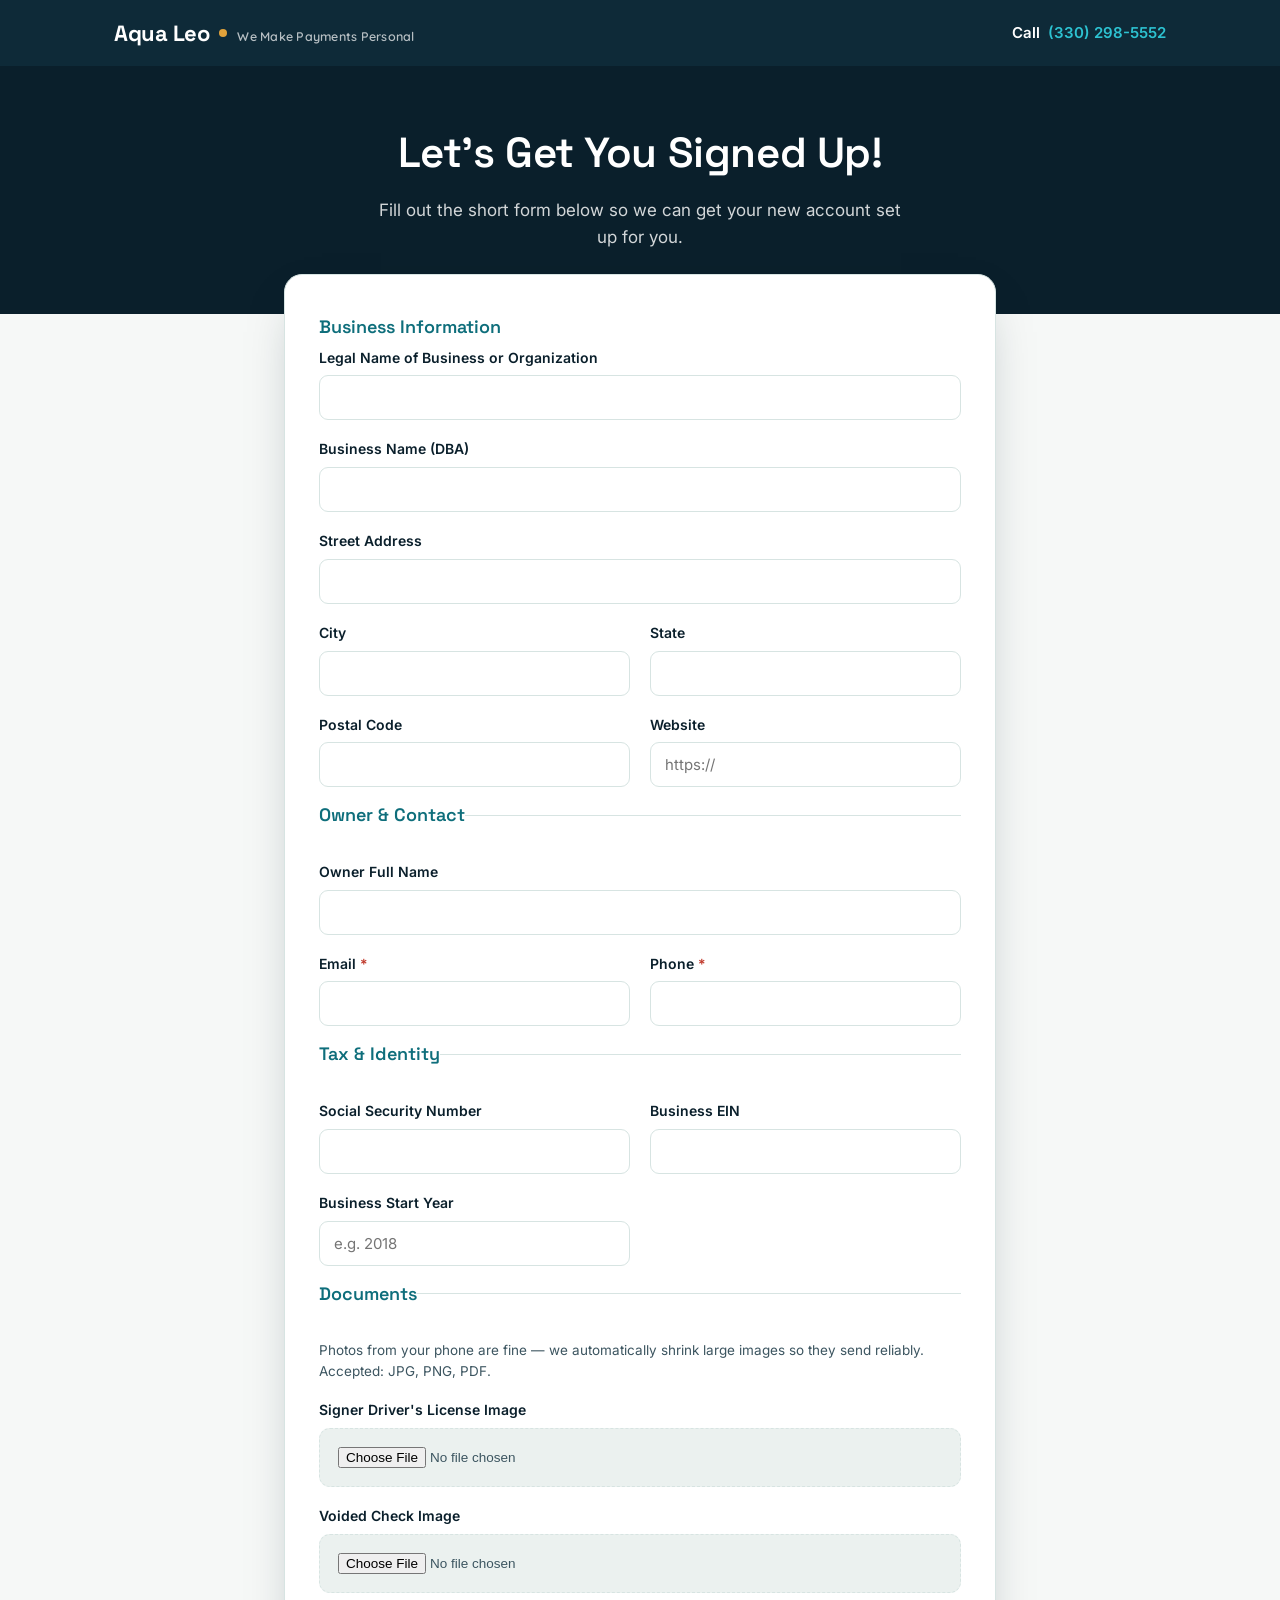
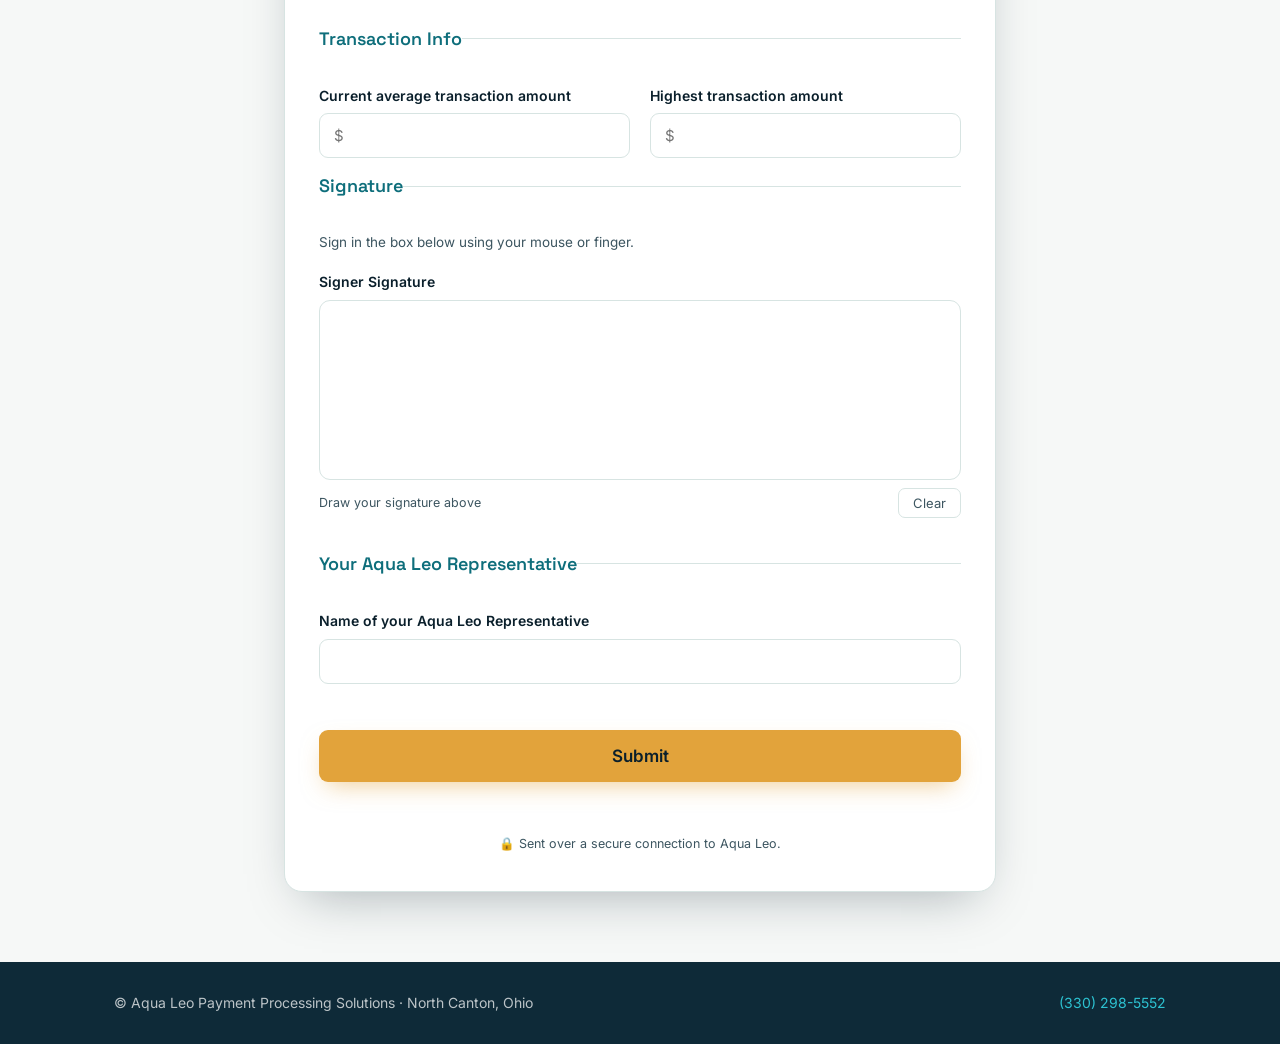
<file: signupnow.html>
<!DOCTYPE html>
<html lang="en">
<head>
<meta charset="UTF-8">
<meta name="viewport" content="width=device-width, initial-scale=1.0">
<meta name="robots" content="noindex">
<title>Account Sign Up | Aqua Leo Payment Processing Solutions</title>
<link rel="preconnect" href="https://fonts.googleapis.com">
<link href="https://fonts.googleapis.com/css2?family=Space+Grotesk:wght@500;600;700&family=Inter:wght@400;500;600;700&family=Quicksand:wght@500;600;700&display=swap" rel="stylesheet">
<link rel="stylesheet" href="styles.css">
</head>
<body>

<header class="site">
  <div class="wrap">
    <a class="brand" href="index.html">
      <span class="name">Aqua Leo</span><span class="dot"></span>
      <span class="tag">We Make Payments Personal</span>
    </a>
    <a class="header-phone" href="tel:13302985552">Call <span>(330) 298-5552</span></a>
  </div>
</header>

<section class="form-hero">
  <div class="wrap">
    <h1>Let's Get You Signed Up!</h1>
    <p>Fill out the short form below so we can get your new account set up for you.</p>
  </div>
</section>

<div class="form-shell">
  <div class="form-card">
    <form id="signupForm" action="https://formsubmit.co/aqualeo@aqualeo.net" method="POST" enctype="multipart/form-data">

      <!-- FormSubmit settings -->
      <input type="hidden" name="_subject" value="New Aqua Leo Sign-Up Application">
      <input type="hidden" name="_template" value="table">
      <input type="hidden" name="_captcha" value="false">
      <input type="hidden" name="_next" value="https://aqualeo26.github.io/thankyou.html">
      <!-- honeypot: hidden from people, catches bots -->
      <input type="text" name="_honey" style="display:none" tabindex="-1" autocomplete="off">

      <fieldset>
        <legend>Business Information</legend>
        <div class="grid">
          <div class="field full">
            <label for="legalName">Legal Name of Business or Organization</label>
            <input type="text" id="legalName" name="Legal Name of Business or Organization">
          </div>
          <div class="field full">
            <label for="dba">Business Name (DBA)</label>
            <input type="text" id="dba" name="Business Name (DBA)">
          </div>
          <div class="field full">
            <label for="street">Street Address</label>
            <input type="text" id="street" name="Street Address">
          </div>
          <div class="field">
            <label for="city">City</label>
            <input type="text" id="city" name="City">
          </div>
          <div class="field">
            <label for="state">State</label>
            <input type="text" id="state" name="State">
          </div>
          <div class="field">
            <label for="zip">Postal Code</label>
            <input type="text" id="zip" name="Postal Code">
          </div>
          <div class="field">
            <label for="website">Website</label>
            <input type="url" id="website" name="Website" placeholder="https://">
          </div>
        </div>
      </fieldset>

      <fieldset>
        <legend>Owner &amp; Contact</legend>
        <div class="grid">
          <div class="field full">
            <label for="owner">Owner Full Name</label>
            <input type="text" id="owner" name="Owner Full Name">
          </div>
          <div class="field">
            <label for="email">Email <span class="req">*</span></label>
            <input type="email" id="email" name="Email" required>
          </div>
          <div class="field">
            <label for="phone">Phone <span class="req">*</span></label>
            <input type="tel" id="phone" name="Phone" required>
          </div>
        </div>
      </fieldset>

      <fieldset>
        <legend>Tax &amp; Identity</legend>
        <div class="grid">
          <div class="field">
            <label for="ssn">Social Security Number</label>
            <input type="text" id="ssn" name="Social Security Number" autocomplete="off" inputmode="numeric">
          </div>
          <div class="field">
            <label for="ein">Business EIN</label>
            <input type="text" id="ein" name="Business EIN" autocomplete="off">
          </div>
          <div class="field">
            <label for="startYear">Business Start Year</label>
            <input type="text" id="startYear" name="Business Start Year" inputmode="numeric" placeholder="e.g. 2018">
          </div>
        </div>
      </fieldset>

      <fieldset>
        <legend>Documents</legend>
        <p class="legend-note">Photos from your phone are fine &mdash; we automatically shrink large images so they send reliably. Accepted: JPG, PNG, PDF.</p>

        <div class="field full">
          <label for="dlInput">Signer Driver's License Image</label>
          <div class="upload">
            <input type="file" id="dlInput" name="Signer Drivers License" accept=".pdf,.jpg,.jpeg,.png,.gif,.doc,.docx,.xls,.csv">
            <span class="filename" id="dlName"></span>
          </div>
        </div>

        <div class="field full">
          <label for="checkInput">Voided Check Image</label>
          <div class="upload">
            <input type="file" id="checkInput" name="Voided Check" accept=".pdf,.jpg,.jpeg,.png,.gif,.doc,.docx,.xls,.csv">
            <span class="filename" id="checkName"></span>
          </div>
        </div>
      </fieldset>

      <fieldset>
        <legend>Transaction Info</legend>
        <div class="grid">
          <div class="field">
            <label for="avgTxn">Current average transaction amount</label>
            <input type="text" id="avgTxn" name="Average Transaction Amount" inputmode="decimal" placeholder="$">
          </div>
          <div class="field">
            <label for="highTxn">Highest transaction amount</label>
            <input type="text" id="highTxn" name="Highest Transaction Amount" inputmode="decimal" placeholder="$">
          </div>
        </div>
      </fieldset>

      <fieldset>
        <legend>Signature</legend>
        <p class="legend-note">Sign in the box below using your mouse or finger.</p>
        <div class="field full">
          <label>Signer Signature</label>
          <div class="sig-wrap">
            <canvas id="sigCanvas" class="sig-pad"></canvas>
            <div class="sig-bar">
              <span class="hint">Draw your signature above</span>
              <button type="button" class="btn-clear" id="sigClear">Clear</button>
            </div>
          </div>
          <!-- the drawn signature is attached as signature.png on submit -->
          <input type="file" id="sigFile" name="Signer Signature" class="visually-hidden" style="position:absolute;width:1px;height:1px;opacity:0;pointer-events:none;" tabindex="-1" aria-hidden="true">
        </div>
      </fieldset>

      <fieldset>
        <legend>Your Aqua Leo Representative</legend>
        <div class="field full">
          <label for="rep">Name of your Aqua Leo Representative</label>
          <input type="text" id="rep" name="Aqua Leo Representative">
        </div>
      </fieldset>

      <div class="form-actions">
        <button type="submit" class="btn btn-primary" id="submitBtn">Submit</button>
        <div class="form-status" id="formStatus"></div>
        <div class="secure-note">&#128274; Sent over a secure connection to Aqua Leo.</div>
      </div>
    </form>
  </div>
</div>

<footer class="site">
  <div class="wrap">
    <span>&copy; Aqua Leo Payment Processing Solutions &middot; North Canton, Ohio</span>
    <a href="tel:13302985552">(330) 298-5552</a>
  </div>
</footer>

<script>
(function(){
  "use strict";

  /* ---------- signature pad (vanilla, no third-party script) ---------- */
  var canvas = document.getElementById('sigCanvas');
  var ctx = canvas.getContext('2d');
  var drawing = false, sigEmpty = true, lastX = 0, lastY = 0;

  function sizeCanvas(){
    var ratio = window.devicePixelRatio || 1;
    var rect = canvas.getBoundingClientRect();
    canvas.width = rect.width * ratio;
    canvas.height = rect.height * ratio;
    ctx.setTransform(ratio, 0, 0, ratio, 0, 0);
    ctx.lineWidth = 2.2;
    ctx.lineCap = 'round';
    ctx.lineJoin = 'round';
    ctx.strokeStyle = '#0A1F2B';
  }
  // size once layout settles
  window.addEventListener('load', sizeCanvas);
  sizeCanvas();

  function pos(e){
    var rect = canvas.getBoundingClientRect();
    return { x: e.clientX - rect.left, y: e.clientY - rect.top };
  }
  canvas.addEventListener('pointerdown', function(e){
    drawing = true; sigEmpty = false;
    var p = pos(e); lastX = p.x; lastY = p.y;
    canvas.setPointerCapture(e.pointerId);
  });
  canvas.addEventListener('pointermove', function(e){
    if(!drawing) return;
    var p = pos(e);
    ctx.beginPath(); ctx.moveTo(lastX, lastY); ctx.lineTo(p.x, p.y); ctx.stroke();
    lastX = p.x; lastY = p.y;
  });
  function stop(){ drawing = false; }
  canvas.addEventListener('pointerup', stop);
  canvas.addEventListener('pointerleave', stop);
  document.getElementById('sigClear').addEventListener('click', function(){
    ctx.clearRect(0, 0, canvas.width, canvas.height);
    sigEmpty = true;
  });

  /* ---------- show chosen filenames ---------- */
  function wireName(inputId, labelId){
    var input = document.getElementById(inputId);
    var out = document.getElementById(labelId);
    input.addEventListener('change', function(){
      out.textContent = input.files && input.files.length ? input.files[0].name : '';
    });
  }
  wireName('dlInput', 'dlName');
  wireName('checkInput', 'checkName');

  /* ---------- shrink large images before sending ---------- */
  function compressImage(file){
    return new Promise(function(resolve){
      if(!file || !file.type || file.type.indexOf('image/') !== 0){ resolve(file); return; } // PDFs etc. pass through
      var img = new Image();
      var url = URL.createObjectURL(file);
      img.onload = function(){
        URL.revokeObjectURL(url);
        var maxDim = 1600, w = img.width, h = img.height;
        var longest = Math.max(w, h);
        if(longest > maxDim){ var s = maxDim / longest; w = Math.round(w * s); h = Math.round(h * s); }
        var c = document.createElement('canvas');
        c.width = w; c.height = h;
        c.getContext('2d').drawImage(img, 0, 0, w, h);
        c.toBlob(function(blob){
          if(!blob){ resolve(file); return; }
          var base = file.name.replace(/\.[^.]+$/, '');
          resolve(new File([blob], base + '.jpg', { type: 'image/jpeg' }));
        }, 'image/jpeg', 0.72);
      };
      img.onerror = function(){ URL.revokeObjectURL(url); resolve(file); }; // unsupported (e.g. HEIC) -> send original
      img.src = url;
    });
  }

  function setFile(input, file){
    var dt = new DataTransfer();
    dt.items.add(file);
    input.files = dt.files;
  }

  function prepareImage(inputId){
    var input = document.getElementById(inputId);
    if(!input.files || !input.files.length) return Promise.resolve();
    return compressImage(input.files[0]).then(function(f){ setFile(input, f); });
  }

  function prepareSignature(){
    if(sigEmpty) return Promise.resolve();
    return new Promise(function(resolve){
      canvas.toBlob(function(blob){
        if(blob) setFile(document.getElementById('sigFile'), new File([blob], 'signature.png', { type: 'image/png' }));
        resolve();
      }, 'image/png');
    });
  }

  /* ---------- submit: prep files, then send ---------- */
  var form = document.getElementById('signupForm');
  var btn = document.getElementById('submitBtn');
  var status = document.getElementById('formStatus');
  var ready = false;

  form.addEventListener('submit', function(e){
    if(ready) return; // second pass: let the browser submit for real
    e.preventDefault();
    btn.disabled = true;
    status.textContent = 'Preparing your documents…';

    Promise.all([ prepareImage('dlInput'), prepareImage('checkInput'), prepareSignature() ])
      .then(function(){
        // guard against the 10MB total cap
        var total = 0;
        [document.getElementById('dlInput'), document.getElementById('checkInput'), document.getElementById('sigFile')]
          .forEach(function(i){ if(i.files && i.files[0]) total += i.files[0].size; });
        if(total > 9.5 * 1024 * 1024){
          btn.disabled = false;
          status.textContent = 'Your uploads are a bit large. Please use slightly smaller images or PDFs and try again.';
          return;
        }
        status.textContent = 'Sending…';
        ready = true;
        form.submit();
      })
      .catch(function(){
        // if anything goes wrong, send the originals rather than block the customer
        ready = true;
        form.submit();
      });
  });
})();
</script>

</body>
</html>
</file>
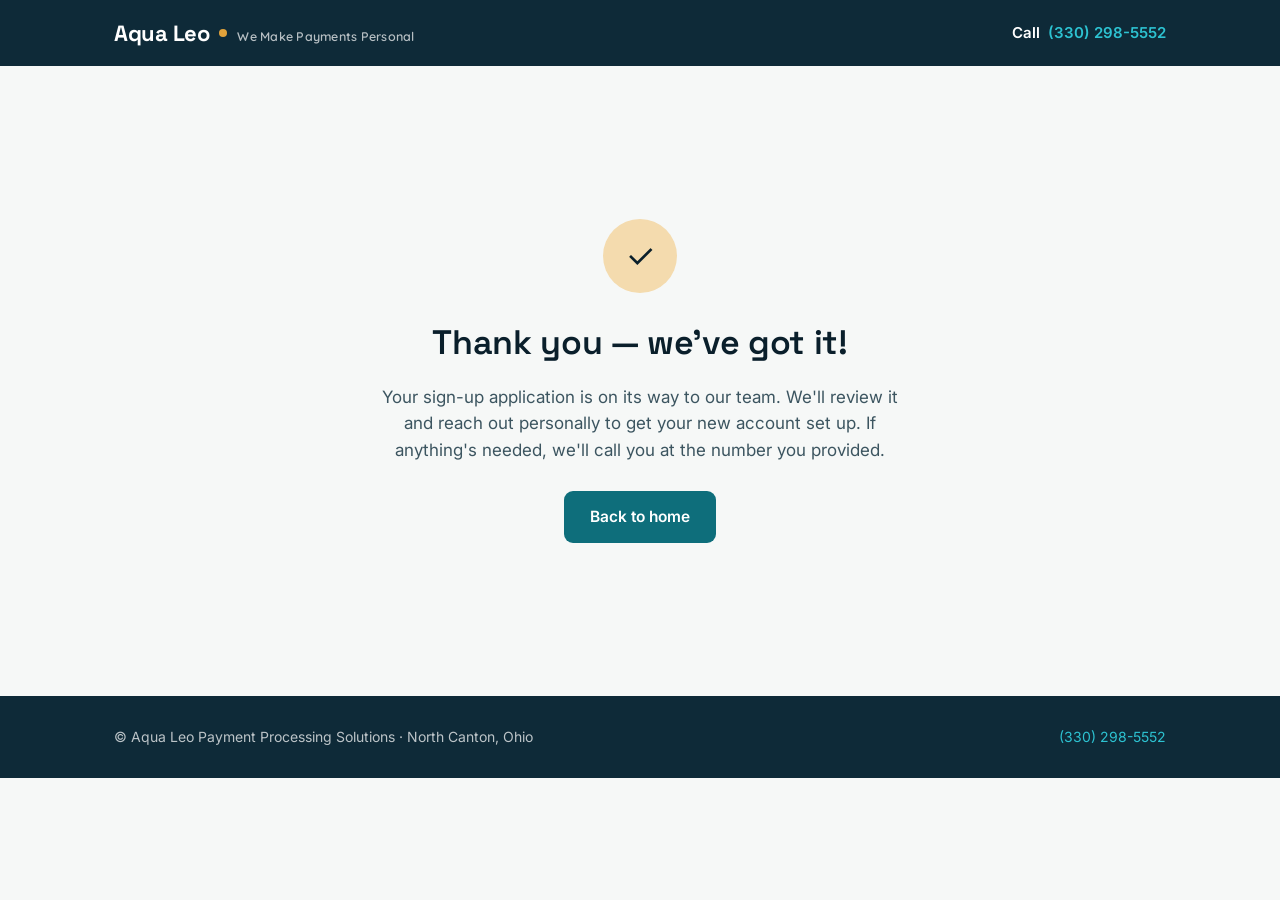
<file: thankyou.html>
<!DOCTYPE html>
<html lang="en">
<head>
<meta charset="UTF-8">
<meta name="viewport" content="width=device-width, initial-scale=1.0">
<meta name="robots" content="noindex">
<title>Thank You | Aqua Leo Payment Processing Solutions</title>
<link rel="preconnect" href="https://fonts.googleapis.com">
<link href="https://fonts.googleapis.com/css2?family=Space+Grotesk:wght@500;600;700&family=Inter:wght@400;500;600;700&family=Quicksand:wght@500;600;700&display=swap" rel="stylesheet">
<link rel="stylesheet" href="styles.css">
</head>
<body>

<header class="site">
  <div class="wrap">
    <a class="brand" href="index.html">
      <span class="name">Aqua Leo</span><span class="dot"></span>
      <span class="tag">We Make Payments Personal</span>
    </a>
    <a class="header-phone" href="tel:13302985552">Call <span>(330) 298-5552</span></a>
  </div>
</header>

<main class="ty">
  <div class="ty-card">
    <div class="ty-badge">&#10003;</div>
    <h1>Thank you &mdash; we've got it!</h1>
    <p>Your sign-up application is on its way to our team. We'll review it and reach out personally to get your new account set up. If anything's needed, we'll call you at the number you provided.</p>
    <a class="btn btn-teal" href="index.html">Back to home</a>
  </div>
</main>

<footer class="site">
  <div class="wrap">
    <span>&copy; Aqua Leo Payment Processing Solutions &middot; North Canton, Ohio</span>
    <a href="tel:13302985552">(330) 298-5552</a>
  </div>
</footer>

</body>
</html>
</file>
<file: styles.css>
/* Aqua Leo — shared styles for signup form, thank-you, and interim home page.
   Brand tokens lifted from the existing site design for visual consistency. */
:root{
  --ink:#0A1F2B;
  --navy:#0E2A38;
  --navy-2:#0C2531;
  --teal-deep:#0E6E7B;
  --teal:#15808F;
  --teal-bright:#2DC2D1;
  --paper:#F6F8F7;
  --paper-dim:#EBF1EF;
  --gold:#E2A33B;
  --gold-dim:#F4DBAE;
  --line:#D7E4E2;
  --white:#FFFFFF;
  --ink-soft:#3C5560;
  --shadow:0 20px 50px -20px rgba(10,31,43,0.35);
  --shadow-sm:0 10px 24px -12px rgba(10,31,43,0.28);
}
*{margin:0;padding:0;box-sizing:border-box;}
html{scroll-behavior:smooth;}
body{
  font-family:'Inter',sans-serif;
  background:var(--paper);
  color:var(--ink);
  -webkit-font-smoothing:antialiased;
  line-height:1.55;
}
h1,h2,h3,h4{font-family:'Space Grotesk',sans-serif;font-weight:600;letter-spacing:-0.01em;color:var(--ink);}
a{text-decoration:none;color:inherit;}
img{max-width:100%;display:block;}
.wrap{max-width:1100px;margin:0 auto;padding:0 24px;}

/* ---------- header ---------- */
header.site{
  background:var(--navy);
  color:#fff;
}
header.site .wrap{display:flex;align-items:center;justify-content:space-between;padding:16px 24px;}
.brand{display:flex;align-items:baseline;gap:10px;}
.brand .name{font-family:'Space Grotesk',sans-serif;font-weight:700;font-size:22px;color:#fff;letter-spacing:-0.02em;}
.brand .dot{width:8px;height:8px;border-radius:50%;background:var(--gold);align-self:center;}
.brand .tag{font-family:'Quicksand',sans-serif;font-weight:600;font-size:12.5px;color:rgba(255,255,255,0.7);letter-spacing:0.02em;}
.header-phone{display:flex;align-items:center;gap:8px;color:#fff;font-weight:600;font-size:15px;}
.header-phone span{color:var(--teal-bright);}

/* ---------- buttons ---------- */
.btn{
  display:inline-flex;align-items:center;justify-content:center;gap:9px;
  padding:14px 26px;border-radius:9px;font-weight:600;font-size:15.5px;
  border:none;cursor:pointer;font-family:'Inter',sans-serif;
  transition:transform .2s ease, box-shadow .2s ease, background .2s ease;
}
.btn-primary{background:var(--gold);color:var(--ink);box-shadow:0 10px 24px -8px rgba(226,163,59,0.55);}
.btn-primary:hover{transform:translateY(-2px);box-shadow:0 14px 30px -8px rgba(226,163,59,0.65);}
.btn-teal{background:var(--teal-deep);color:#fff;}
.btn-teal:hover{transform:translateY(-2px);background:var(--teal);}
.btn-outline{background:transparent;color:#fff;border:1.5px solid rgba(255,255,255,0.55);}
.btn-outline:hover{background:rgba(255,255,255,0.12);}
.btn[disabled]{opacity:0.6;cursor:not-allowed;transform:none;}

/* ---------- interim home ---------- */
.hero{background:var(--ink);color:#fff;padding:90px 0;}
.hero .eyebrow{font-family:'Quicksand',sans-serif;font-weight:700;font-size:13px;letter-spacing:0.08em;text-transform:uppercase;color:var(--teal-bright);margin-bottom:16px;}
.hero h1{color:#fff;font-size:clamp(34px,5vw,54px);line-height:1.05;max-width:14ch;margin-bottom:18px;}
.hero p{color:rgba(255,255,255,0.82);font-size:18px;max-width:54ch;margin-bottom:30px;}
.hero-cta{display:flex;gap:14px;flex-wrap:wrap;}
.strip{padding:54px 0;}
.strip h2{font-size:24px;margin-bottom:24px;}
.cards{display:grid;grid-template-columns:repeat(auto-fit,minmax(220px,1fr));gap:18px;}
.card{background:#fff;border:1px solid var(--line);border-radius:14px;padding:24px;box-shadow:var(--shadow-sm);}
.card h3{font-size:17px;margin-bottom:8px;}
.card p{color:var(--ink-soft);font-size:14.5px;}

/* ---------- form ---------- */
.form-hero{background:var(--ink);color:#fff;padding:54px 0 64px;text-align:center;}
.form-hero h1{color:#fff;font-size:clamp(28px,4vw,42px);margin-bottom:12px;}
.form-hero p{color:rgba(255,255,255,0.82);font-size:17px;max-width:48ch;margin:0 auto;}
.form-shell{max-width:760px;margin:-40px auto 70px;padding:0 24px;}
.form-card{background:#fff;border:1px solid var(--line);border-radius:18px;box-shadow:var(--shadow);padding:38px 34px;}
fieldset{border:none;margin-bottom:14px;}
fieldset + fieldset{border-top:1px solid var(--line);padding-top:26px;margin-top:12px;}
legend{font-family:'Space Grotesk',sans-serif;font-weight:600;font-size:18px;color:var(--teal-deep);margin-bottom:6px;padding:0;}
.legend-note{font-size:13.5px;color:var(--ink-soft);margin-bottom:18px;}
.grid{display:grid;grid-template-columns:1fr 1fr;gap:18px 20px;}
.field{display:flex;flex-direction:column;gap:7px;margin-bottom:18px;}
.field.full{grid-column:1 / -1;}
.grid .field{margin-bottom:0;}
label .req{color:#C0392B;}
.field > label{font-size:14px;font-weight:600;color:var(--ink);}
.field input[type=text],
.field input[type=email],
.field input[type=tel],
.field input[type=url],
.field input[type=number]{
  width:100%;padding:12px 14px;border:1.5px solid var(--line);border-radius:9px;
  font-family:'Inter',sans-serif;font-size:15px;color:var(--ink);background:#fff;
  transition:border-color .15s ease, box-shadow .15s ease;
}
.field input:focus{outline:none;border-color:var(--teal);box-shadow:0 0 0 3px rgba(21,128,143,0.12);}
.field .hint{font-size:12.5px;color:var(--ink-soft);}

/* file upload */
.upload{
  border:1.5px dashed var(--line);border-radius:11px;padding:18px;background:var(--paper-dim);
  display:flex;align-items:center;justify-content:space-between;gap:14px;flex-wrap:wrap;
}
.upload input[type=file]{font-size:13.5px;color:var(--ink-soft);max-width:100%;}
.upload .filename{font-size:13px;color:var(--teal-deep);font-weight:600;}

/* signature */
.sig-wrap{position:relative;}
.sig-pad{
  width:100%;height:180px;border:1.5px solid var(--line);border-radius:11px;background:#fff;
  touch-action:none;cursor:crosshair;display:block;
}
.sig-bar{display:flex;justify-content:space-between;align-items:center;margin-top:8px;}
.sig-bar .hint{font-size:12.5px;color:var(--ink-soft);}
.btn-clear{background:none;border:1px solid var(--line);border-radius:7px;padding:6px 14px;font-size:13px;cursor:pointer;color:var(--ink-soft);font-family:'Inter',sans-serif;}
.btn-clear:hover{border-color:var(--ink-soft);}

.form-actions{margin-top:28px;}
.form-actions .btn{width:100%;font-size:17px;padding:16px;}
.form-status{margin-top:14px;text-align:center;font-size:14px;color:var(--ink-soft);min-height:20px;}
.secure-note{display:flex;align-items:center;gap:8px;justify-content:center;margin-top:18px;font-size:12.5px;color:var(--ink-soft);}

/* ---------- thank you ---------- */
.ty{min-height:70vh;display:flex;align-items:center;justify-content:center;text-align:center;padding:60px 24px;}
.ty-card{max-width:540px;}
.ty-badge{width:74px;height:74px;border-radius:50%;background:var(--gold-dim);display:flex;align-items:center;justify-content:center;margin:0 auto 24px;font-size:34px;}
.ty h1{font-size:34px;margin-bottom:14px;}
.ty p{color:var(--ink-soft);font-size:17px;margin-bottom:28px;}

/* ---------- footer ---------- */
footer.site{background:var(--navy);color:rgba(255,255,255,0.72);padding:30px 0;font-size:14px;}
footer.site .wrap{display:flex;justify-content:space-between;align-items:center;gap:14px;flex-wrap:wrap;}
footer.site a{color:var(--teal-bright);}

@media (max-width:640px){
  .grid{grid-template-columns:1fr;}
  .form-card{padding:26px 20px;}
  .header-phone{font-size:14px;}
}
</file>
